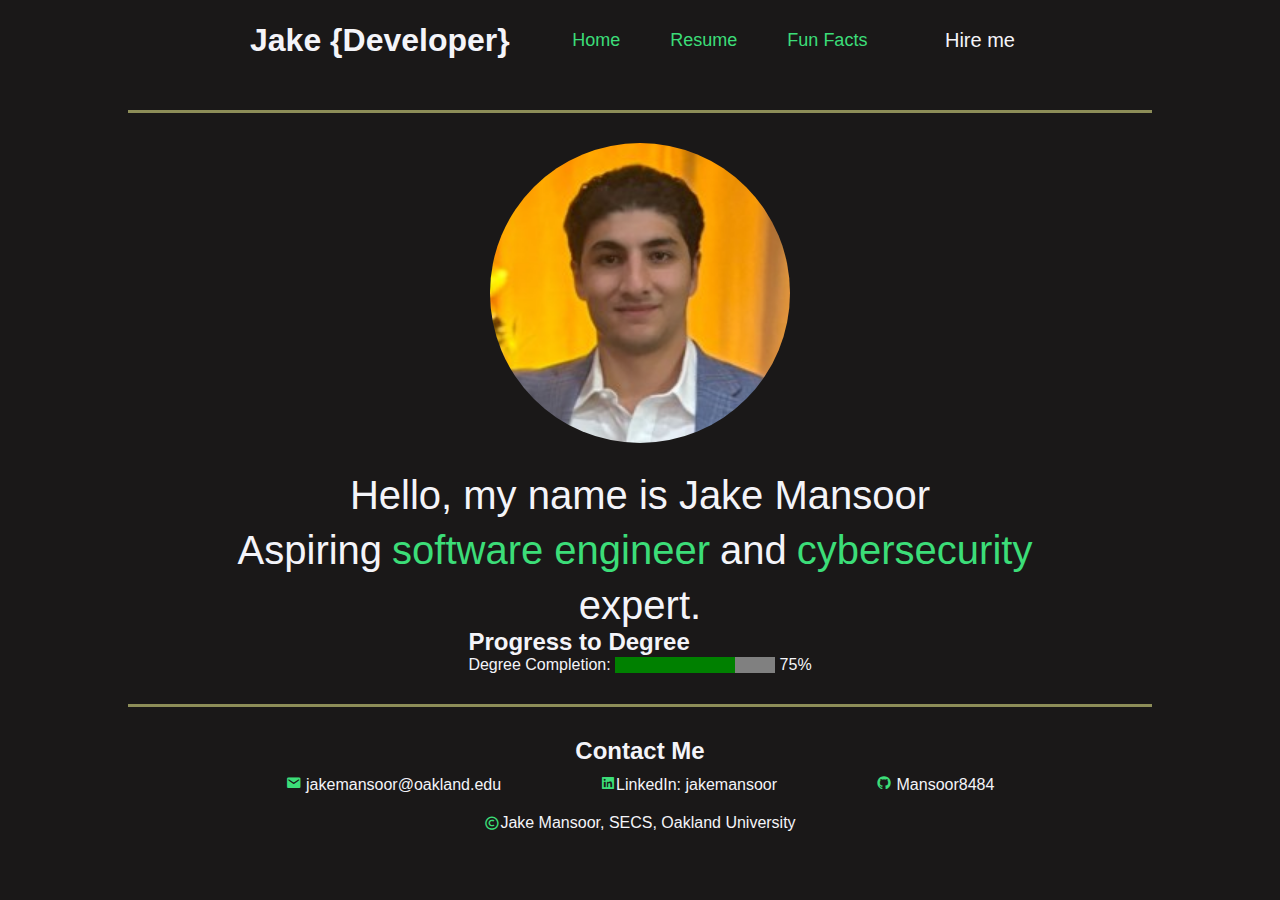
<file: index.html>
<!DOCTYPE html>
<html lang="en">
  <head>
    <meta charset="UTF-8" />
    <meta name="viewport" content="width=device-width, initial-scale=1.0" />
    <title>Jake Mansoor</title>
    <!-- favicon -->
    <link
      rel="icon"
      type="image/x-icon"
      href="./assets/img/HubSpot Brand Kit/Logo/JPEG/Favicon-32x32.jpeg"
    />
    <!-- import for boxicons-->
    <!-- <link href="https://unpkg.com/boxicons@2.1.4/css/boxicons.min.css" rel="stylesheet" /> -->
    <!-- link to css file-->
    <link rel="stylesheet" href="./css/index_styling.css">
    <link href='https://unpkg.com/boxicons@2.1.1/css/boxicons.min.css' rel='stylesheet'>
  </head>
  <body>
    <header class="navbar">
      <!-- Logo -->
      <h1>Jake {Developer}</h1>
      <!--nav bar-->
      <nav>
        <ul>
          <li><a href="#">Home</a></li>
          <li><a href="./html/my_resume.html">Resume</a></li>
          <li><a href="./html/my_resume.html">Fun Facts</a></li>
        </ul>
      </nav>
      <!-- call to action-->
      <button class="hire-btn">Hire me</button>
    </header>
    <hr>
    <main class="main">
      <!-- profile pic-->
      <img 
        class="img"
        src="./assets/img/1714884446119.jfif"
        alt="Picture of Jake Mansoor"
        width="200"
        height="200"
      />
      <!-- Personal Introduction-->
      <div class="intro">
        <p>Hello, my name is Jake Mansoor</p>
        <p>Aspiring <span> software engineer </span> and <span> cybersecurity </span> expert.</p>      
      </div>
      <!-- Personal introduction end-->

      <!-- progress to degree-->
      <section class="progress">
        <h2>Progress to Degree</h2>
        <label for="degree-progress">Degree Completion: </label>
        <progress class="degree-progress" value="75" max="100"></progress>
        <span>75%</span>
      </section>
      <!-- progress to degree end-->
    </main>
    <hr/>
    <footer>
      <div class="contactinfo">
        <h2>Contact Me</h2>
          <ul>
            <li><span><i class='bx bxs-envelope'></i></span> jakemansoor@oakland.edu</li>
            <li><span><i class='bx bxl-linkedin-square' ></i></span>LinkedIn: jakemansoor</li>
            <li><i class='bx bxl-github' ></i> Mansoor8484</li>
          </ul>
      <p><i class="bx bx-copyright"></i>Jake Mansoor, SECS, Oakland University</p>
      </div>
      <!-- copyright -->
    </footer>
  </body>
</html>
</file>
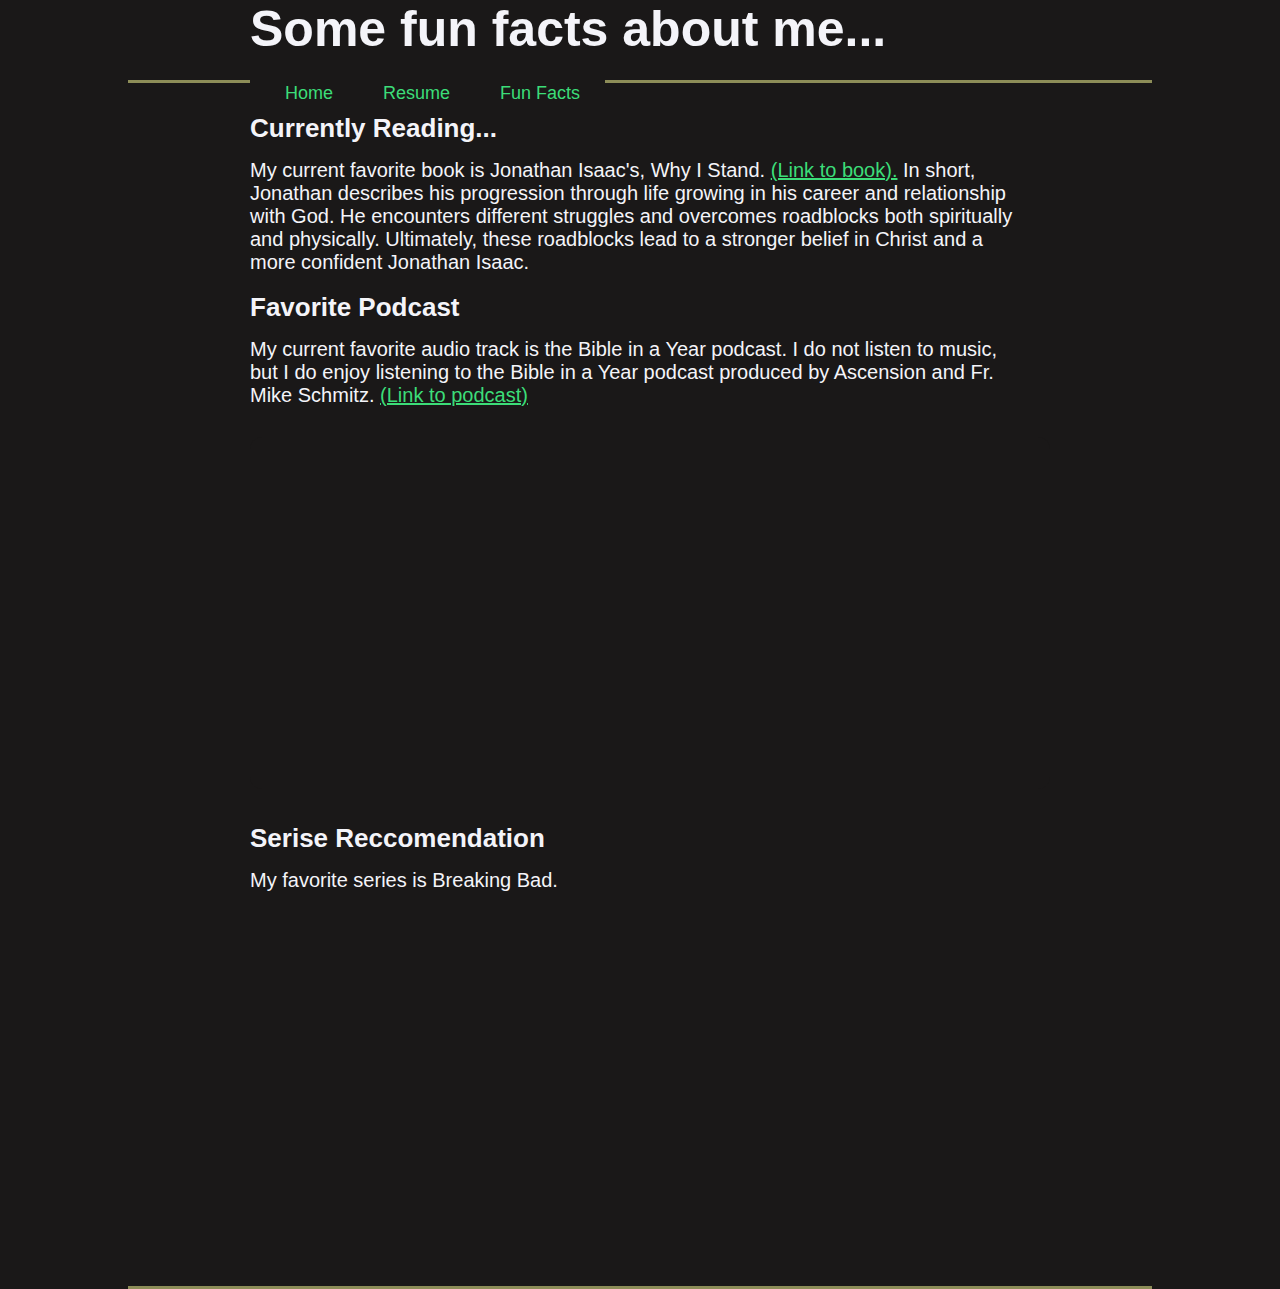
<file: html/my_fun_facts.html>
<!DOCTYPE html>
<html lang="en">
<head>
    <meta charset="UTF-8">
    <meta name="viewport" content="width=device-width, initial-scale=1.0">
    <title>Jake Mansoor</title>
    <!-- favicon -->
    <link rel="icon" type="image/x-icon" href="/assets/img/HubSpot Brand Kit/Logo/JPEG/Favicon-32x32.jpeg">
    <link rel="stylesheet" href="../css/funfacts_styling.css">
</head>
<body>
    <header class="header">
        <h1>Some fun facts about me...</h1>
        <!-- nav bar -->
        <nav>
            <ul>
                <li><a href="../index.html">Home</a></li>
                <li><a href="../html/my_resume.html">Resume</a></li>
                <li><a href="../html/my_fun_facts.html">Fun Facts</a></li>
            </ul>
        </nav>
    </header>
    <hr>
    <main class="main">
        <!-- first criteria -->
        <h3>Currently Reading...</h3>
        <p>My current favorite book is Jonathan Isaac's, Why I Stand. <a href="https://www.amazon.com/Why-I-Stand-Jonathan-Isaac/dp/1956007067">(Link to book).</a> In short, Jonathan describes his progression through life growing in his career and relationship with God. He encounters different struggles and overcomes roadblocks both spiritually and physically. Ultimately, these roadblocks lead to a stronger belief in Christ and a more confident Jonathan Isaac.</p>
        <br>
        <!-- second criteria -->
        <h3>Favorite Podcast</h3>
        <p>My current favorite audio track is the Bible in a Year podcast. I do not listen to music, but I do enjoy listening to the Bible in a Year podcast produced by Ascension and Fr. Mike Schmitz. <a href="https://www.youtube.com/playlist?list=PLeXS0cAkuTPqFMtZQ379qdEmcfxO1SvXc">(Link to podcast)</a></p>
        <iframe style="border-radius:12px" src="https://open.spotify.com/embed/episode/6bHbHbfof40jL8Hsmp3aEk?utm_source=generator" width="100%" height="352" frameBorder="0" allowfullscreen="" allow="autoplay; clipboard-write; encrypted-media; fullscreen; picture-in-picture" loading="lazy"></iframe>
        <!-- third criteria -->
        <h3>Serise Reccomendation</h3>
        <p>My favorite series is Breaking Bad.</p>
        <iframe width="530" height="300" src="https://www.youtube.com/embed/HhesaQXLuRY" frameborder="0" allow="accelerometer; autoplay; clipboard-write; encrypted-media; gyroscope; picture-in-picture" allowfullscreen></iframe>
    </main>
    <hr>
    <footer>
        <!-- no footer contents -->
    </footer>
</body>
</html>
</file>
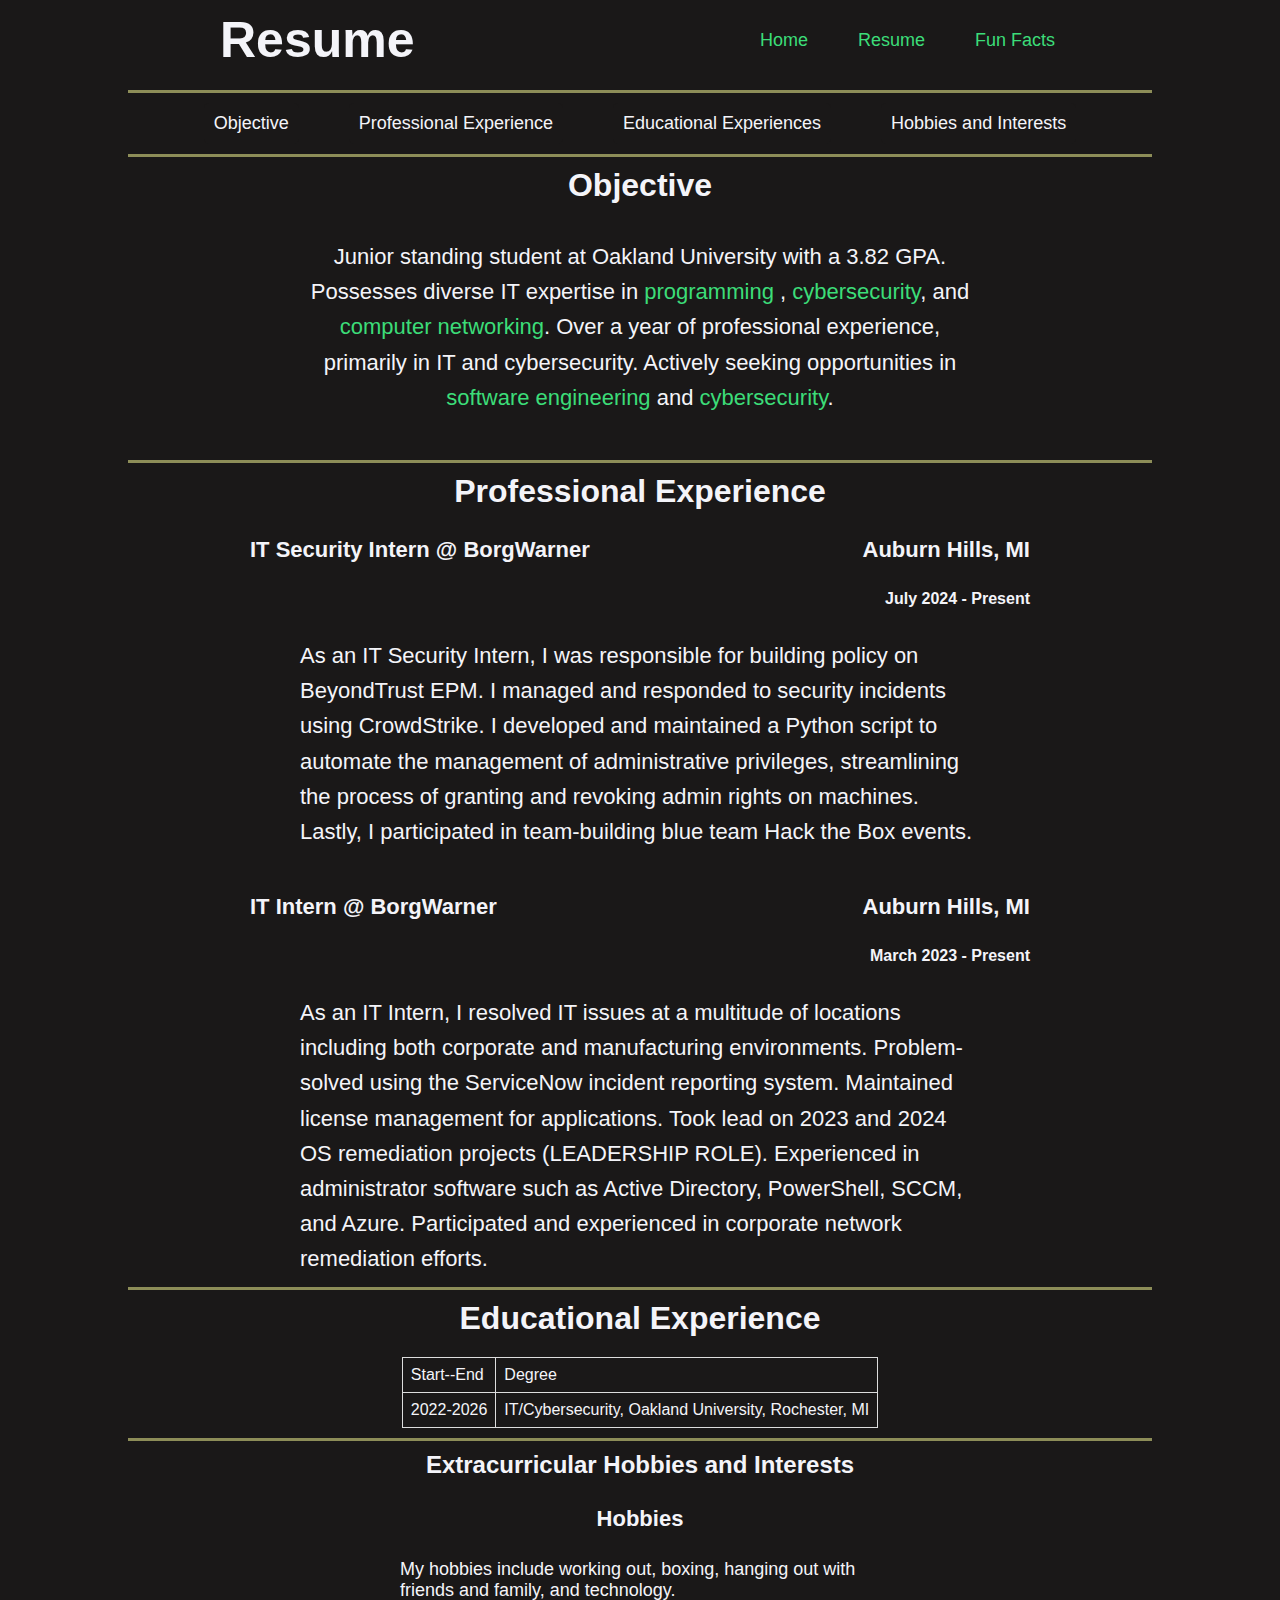
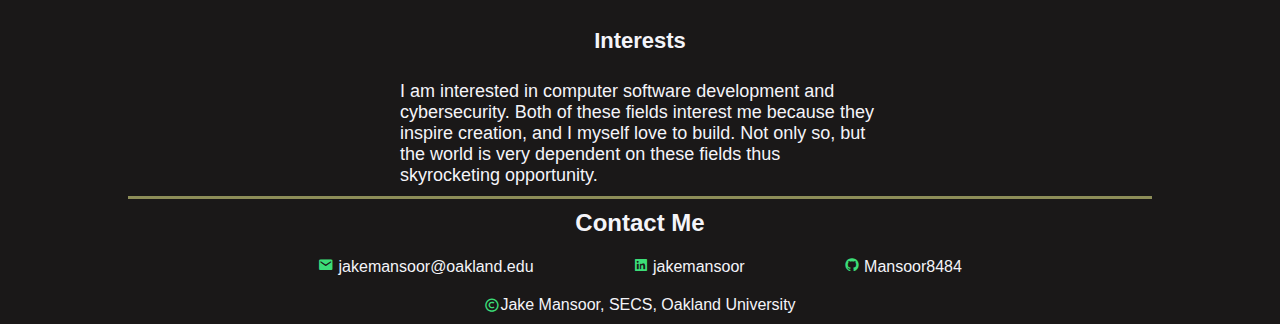
<file: html/my_resume.html>
<!DOCTYPE html>
<html lang="en">
<head>
    <meta charset="UTF-8">
    <meta name="viewport" content="width=device-width, initial-scale=1.0">
    <title>Jake Mansoor</title>
    <!-- favicon -->
    <link rel="icon" type="image/x-icon" href="/assets/img/HubSpot Brand Kit/Logo/JPEG/Favicon-32x32.jpeg">
    <link rel="stylesheet" href="../css/resume_styling.css">
    <link href='https://unpkg.com/boxicons@2.1.1/css/boxicons.min.css' rel='stylesheet'>
</head>

<body>
    <header class="navbar">
        <!-- name - resume -->
        <h1>Resume</h1>
        <!-- nav bar -->
        <nav>
            <ul>
                <li><a href="../index.html">Home</a></li>
                <li><a href="../html/my_resume.html">Resume</a></li>
                <li><a href="../html/my_fun_facts.html">Fun Facts</a></li>
            </ul>
        </nav>
        <!-- contact info -->
    </header>
    <hr>
    <main class="main">
        <!-- contact info -->
        <!--
        <h3>Contact Me!</h3>
        <table border="4">
            <tbody>
                <tr>
                    <td>Email</td>
                    <td>XXXXXXXXX@domain.com</td>
                </tr>
                <tr>
                    <td>Phone Number</td>
                    <td>XXX-XXX-XXXX</td>
                </tr>
                <tr>
                    <td>LinkedIn</td>
                    <td>jakemansoor</td>
                </tr>
                <tr>
                    <td><i class='bx bxl-github' ></i></td>
                    <td>Mansoor8484</td>
                </tr>
            </tbody>
        </table>
        -->
        <!-- Resume navigation -->
        <div class="resumenavguide">
            <nav>
                <ul>
                    <li><a href="#about">Objective</a></li>
                    <li><a href="#experience">Professional Experience</a></li>
                    <li><a href="#projects">Educational Experiences</a></li>
                    <li><a href="#skills">Hobbies and Interests</a></li>
                </ul>
            </nav>
        </div>
        <hr>
        <!-- Objective -->
        <section class="about" id="about">
            <h2>Objective</h2>
            <p>Junior standing student at Oakland University with a 3.82 GPA. Possesses diverse IT expertise in <span>programming</span> , <span>cybersecurity</span>, and <span>computer networking</span>. Over a year of professional experience, primarily in IT and cybersecurity. Actively seeking opportunities in <span>software engineering</span> and <span>cybersecurity</span>.</p>
        </section>
        <hr>
        <!-- Professional Experience -->
        <section class="experience" id="experience">
            <h2>Professional Experience</h2>
            <div>
                <div>
                    <h3>IT Security Intern @ BorgWarner <span>Auburn Hills, MI</span></h3>
                    <h4>July 2024 - Present</h4>
                </div>
                <div>
                    <!-- Role description -->
                    <p>As an IT Security Intern, I was responsible for building policy on BeyondTrust EPM. I managed and responded to security incidents using CrowdStrike. I developed and maintained a Python script to automate the management of administrative privileges, streamlining the process of granting and revoking admin rights on machines. Lastly, I participated in team-building blue team Hack the Box events.</p>
                </div>
            </div>
            <br>
            <div>
                <div class="job-role" id="job-role">
                    <h3>IT Intern @ BorgWarner<span>Auburn Hills, MI</span></h3>
                    <h4>March 2023 - Present</h4>
                </div>
                <div>
                    <p>As an IT Intern, I resolved IT issues at a multitude of locations including both corporate and manufacturing environments. Problem-solved using the ServiceNow incident reporting system. Maintained license management for applications. Took lead on 2023 and 2024 OS remediation projects (LEADERSHIP ROLE). Experienced in administrator software such as Active Directory, PowerShell, SCCM, and Azure. Participated and experienced in corporate network remediation efforts.</p>
                </div>
            </div>
        </section>
        <hr>
        <!-- Educational Experience -->
        <section class="projects" id="projects">
            <h2 class="heading-group">Educational Experience</h2>
            <table border="1">
                <tbody>
                    <tr>
                        <td>Start--End</td>
                        <td>Degree</td>
                    </tr>
                    <tr>
                        <td>2022-2026</td>
                        <td>IT/Cybersecurity, Oakland University, Rochester, MI</td>
                    </tr>
                </tbody>
            </table>
        </section>
        <hr>
        <!-- Hobbies and Interests -->
        <section class="skills" id="skills">
            <div>
                <h2 class="heading-group">Extracurricular Hobbies and Interests</h2>
            </div>
            <div>
                <h3>Hobbies</h3>
                <p>My hobbies include working out, boxing, hanging out with friends and family, and technology.</p>
                <h3>Interests</h3>
                <p>I am interested in computer software development and cybersecurity. Both of these fields interest me because they inspire creation, and I myself love to build. Not only so, but the world is very dependent on these fields thus skyrocketing opportunity.</p>
            </div>
        </section>
    </main>
    <hr>
    <!-- contact information -->
    <footer>
        <div class="contactinfo">
            <h2>Contact Me</h2>
            <ul>
                <li><span><i class='bx bxs-envelope'></i></span> jakemansoor@oakland.edu</li>
                <li><span><i class='bx bxl-linkedin-square' ></i></span> jakemansoor</li>
                <li><i class='bx bxl-github' ></i> Mansoor8484</li>
            </ul>
        </div>
        <!-- copyright -->
        <p><i class='bx bx-copyright'></i>Jake Mansoor, SECS, Oakland University</p>
    </footer>
</body>
</html>
</file>
<file: css/index_styling.css>
*{
    /* supress browser defaults and select alt box model */
    margin: 0;
    padding: 0;
    box-sizing: border-box;
    /* set variables for colors */
    --bg-primary: #1a1818;
    --bg-secondary: #7B887D;
    --font-color-primary: #f4f4f9;
    --font-color-secondary: #3cdd78;
    --backup-color: #28E6FF;
    font-family: 'Franklin Gothic Medium', 'Arial Narrow', Arial, sans-serif;
    flex-wrap: wrap;
    background-color: var(--bg-primary);
}

.navbar {
    display: flex;
    align-items: center;
    justify-content: space-between;
    height: 80px;
    padding: 0 250px;
    color: var(--font-color-primary);
}

.navbar nav ul {
    display: flex;
}

.navbar ul li{
    list-style: none;
    padding: 25px;

}

.navbar ul li a{
    color: var(--font-color-secondary);
    font-size: 18px;
    text-decoration: none;
    transition: background 5s ease;
}

.navbar ul li a:hover{
    color: var(--font-color-primary);
}


.hire-btn{
    background-color: var(--bg-);
    color: var(--font-color-primary);
    padding: 5px 15px;
    border: 200px;
    font-size: 20px;
    cursor: pointer;
    border-radius: 6px;
    transition: background .8s ease;
}

.hire-btn:hover {
  background: var(--font-color-secondary);
  color: var(--bg-primary);
}

hr {
    border: none;
    height: 3px; 
    background-color: rgb(141, 141, 88);
    margin: 30px 0; 
    width: 80%;
    margin-left: auto; 
    margin-right: auto; 
}

.main{
    height: 300x; /* shazam */
    display: flex;
    flex-direction: column;
    align-items: center;
    justify-content: center;
    color: var(--font-color-primary);

}

.main img{
    height: 300px;
    width: 300px;
    border-radius: 50%;
}

.intro{
    margin-top: 30px;
    padding: 0 200px;
    font-size: 40px;
}

.intro p{
    display: flex;
    align-items: center;
    justify-content: center;
}

.intro p span{
    color: var(--font-color-secondary);
    padding: 10px;
    
}


footer{
    color: var(--font-color-primary);
    display: flex;
    justify-content: center;
    align-items: center;
    text-decoration: none;

}

footer .contactinfo h2{
    display: flex;
    align-items: center;
    justify-content: space-around;
    margin-bottom: 10px;
}

footer .contactinfo ul{
    list-style: none;
    text-decoration: none;
    display: flex;
    gap: 99px;
    
}

footer .contactinfo ul i{
    color: var(--font-color-secondary);
}
footer .contactinfo p{
    display: flex;
    align-items: center;
    justify-content: center;
    margin-top: 20px;
}

footer .contactinfo p i{
    color: var(--font-color-secondary);
}
</file>
<file: css/funfacts_styling.css>
*{
    /* supress browser defaults and select alt box model */
    margin: 0;
    padding: 0;
    box-sizing: border-box;
    /* set variables for colors */
    --bg-primary: #1a1818;
    --bg-secondary: #7B887D;
    --font-color-primary: #f4f4f9;
    --font-color-secondary: #3cdd78;
    --backup-color: #28E6FF;
    --text-color-3: #8d8d58;
    font-family: 'Franklin Gothic Medium', 'Arial Narrow', Arial, sans-serif;
    flex-wrap: wrap;
    background-color: var(--bg-primary);
}

.header h1 {
    font-size: 50px;
    color: var(--font-color-primary);
    margin: 0;
}

.header {
    display: flex;
    align-items: center;
    justify-content: space-between; 
    height: 80px;
    padding: 0px 250px; 
    background-color: var(--bg-primary); 
}

.header nav ul {
    display: flex;
    margin-left: 10px;
}

.header nav ul li {
    list-style: none;
    padding: 25px;

}

.header nav ul li a {
    color: var(--font-color-secondary);
    text-decoration: none;
    font-size: 18px;
    transition: background-color 0.3s ease;
}

.header nav ul li a:hover {
    color: var(--font-color-primary);
}

hr {
    border: none;
    height: 3px; 
    background-color: rgb(141, 141, 88);
    margin: 0px 300px; 
    width: 80%;
    margin-left: auto; 
    margin-right: auto; 
}

.main {
    padding: 30px 250px;
    color: var(--font-color-primary);
}

.main h3{
    margin-bottom: 15px;
    font-size: 26px;
}

.main p{
    font-size: 20px;
}

.main p a{
    color: var(--font-color-secondary);
}

.main iframe{
    margin-top: 30px;
    width: 800px;
    margin-bottom: 30px;
}
</file>
<file: css/resume_styling.css>
*{
    /* supress browser defaults and select alt box model */
    margin: 0;
    padding: 0;
    box-sizing: border-box;
    /* set variables for colors */
    --bg-primary: #1a1818;
    --bg-secondary: #7B887D;
    --font-color-primary: #f4f4f9;
    --font-color-secondary: #3cdd78;
    --backup-color: #28E6FF;
    --text-color-3: #8d8d58;
    font-family: 'Franklin Gothic Medium', 'Arial Narrow', Arial, sans-serif;
    flex-wrap: wrap;
    background-color: var(--bg-primary);
}


.navbar h1{
    font-size: 50px;
    padding: 0px 20px;
}

.navbar {
    display: flex;
    align-items: center;
    justify-content: space-between;
    height: 80px;
    padding: 0 200px;
    color: var(--font-color-primary);
}

.navbar nav ul {
    display: flex;
}

.navbar ul li{
    list-style: none;
    padding: 25px;

}

.navbar ul li a{
    color: var(--font-color-secondary);
    font-size: 18px;
    text-decoration: none;
    transition: background 5s ease;
}

.navbar ul li a:hover{
    color: var(--font-color-primary);
}

hr {
    border: none;
    height: 3px; 
    background-color: rgb(141, 141, 88);
    margin: 10px 0; 
    width: 80%;
    margin-left: auto; 
    margin-right: auto; 
}

.main {
    color: var(--font-color-primary);
}

.main h3{
    display: flex;
    align-items: center;
    justify-content: space-between;
    height: 80px;
    padding: 0 250px;
}
/*  Table css
.main table {
    width: 40%;
    margin: 5px 250px; 
}

.main table tr {
    display: flex;
    width: 100%;
}

.main table th, .main table td {
    flex: 1; 
    border: 1px solid var(--font-color-primary); 
    padding: 8px; 
    text-align: left; 
}

.main table th {
    background-color: #f2f2f2; 
    font-weight: bold; 
}
*/

.resumenavguide {
    display: flex;
    justify-content: center;
    align-items: center;
}

.resumenavguide nav{
    display: flex;
    justify-content: center;
    align-items: center;
    background-color: var(--bg-secondary);
}

.resumenavguide nav ul{
    display: flex;
    justify-content: center;
    align-items: center;
    gap: 50px;
    

}

.resumenavguide nav ul li{
    display: flex;
    justify-content: center;
}
.resumenavguide nav ul li a {
    color: var(--font-color-primary); /* Custom link color */
    text-decoration: none;
    font-size: 18px; /* Font size */
    padding: 10px; /* Padding inside the link */
    border-radius: 5px; /* Rounded corners */
    transition: background-color 0.3s ease; /* Smooth transition for background color */
}

.resumenavguide nav ul li a:hover {
    background-color: var(--font-color-secondary);
    color: var(--bg-primary);
}

.about {
    display: flex;
    justify-content: center;
    align-items: center;

}

.about h2{
    font-size: 32px;
}

.about p {
    font-size: 22px; /* Font size for paragraph */
    padding: 35px 300px; /* Padding inside the paragraph */
    text-align: center; /* Center-align text */
    line-height: 1.6; /* Line height for better readability */
}

.about p span{
    color: var(--font-color-secondary);
}

.experience{
    display: flex;
    justify-content: center;
    align-items: center;
}

.experience h2{
    font-size: 32px;
}

.experience h3{
    font-size: 22px;
}

.experience div h4{
    display: flex;
    align-items: right;
    justify-content: right;
    padding: 0px 250px;
    margin-bottom: 30px;
}


.experience p{
    font-size: 22px; 
    padding: 0px 300px;
    text-align: left;
    line-height: 1.6; 
}

.projects h2{
    font-size: 32px;
    display: flex;
    align-items: center;
    justify-content: center;
}

.projects h2 {
    font-size: 32px;
    display: flex;
    align-items: center;
    justify-content: center;
}

.projects table {
    border-collapse: collapse; /* Remove space between cells */
    width: auto; /* Adjust width to content */
    border: 1px solid #ddd; /* Border around the table */
    margin: 0 auto; /* Center the table horizontally */
    margin-top: 20px;
}

.projects table th, .projects table td {
    border: 1px solid #ddd;
    padding: 8px;
    text-align: left; 
}

.projects table th {
    background-color: #f2f2f2; 
    font-weight: bold; 
}

.skills{
    display: flex;
    align-items: center;
    justify-content: center;
}

.skills h3{
    font-size: 22px;
    display: flex;
    align-items: center;
    justify-content: center;
}

.skills p{
    font-size: 18px;
    display: flex;
    align-items: center;
    justify-content: center;
    padding: 0px 400px;
}

.contactinfo h2{
    display: flex;
    justify-content: center;
    align-items: center;
    color: var(--font-color-primary);
    margin-bottom: 20px;
}

.contactinfo ul{
    list-style-type: none;
    color: var(--font-color-primary);
    display: flex;
    justify-content: center;
    align-items: center;
    gap: 99px;
    margin-bottom: 20px;
}

.contactinfo ul li i{
    color: var(--font-color-secondary);
}

footer p{
    display: flex;
    justify-content: center;
    align-items: center;
    color: var(--font-color-primary);
    margin-bottom: 10px;
}

.bx-bx-copyright{
    color: var(--font-color-secondary);
}

footer p i{
    color: var(--font-color-secondary);
}
</file>
